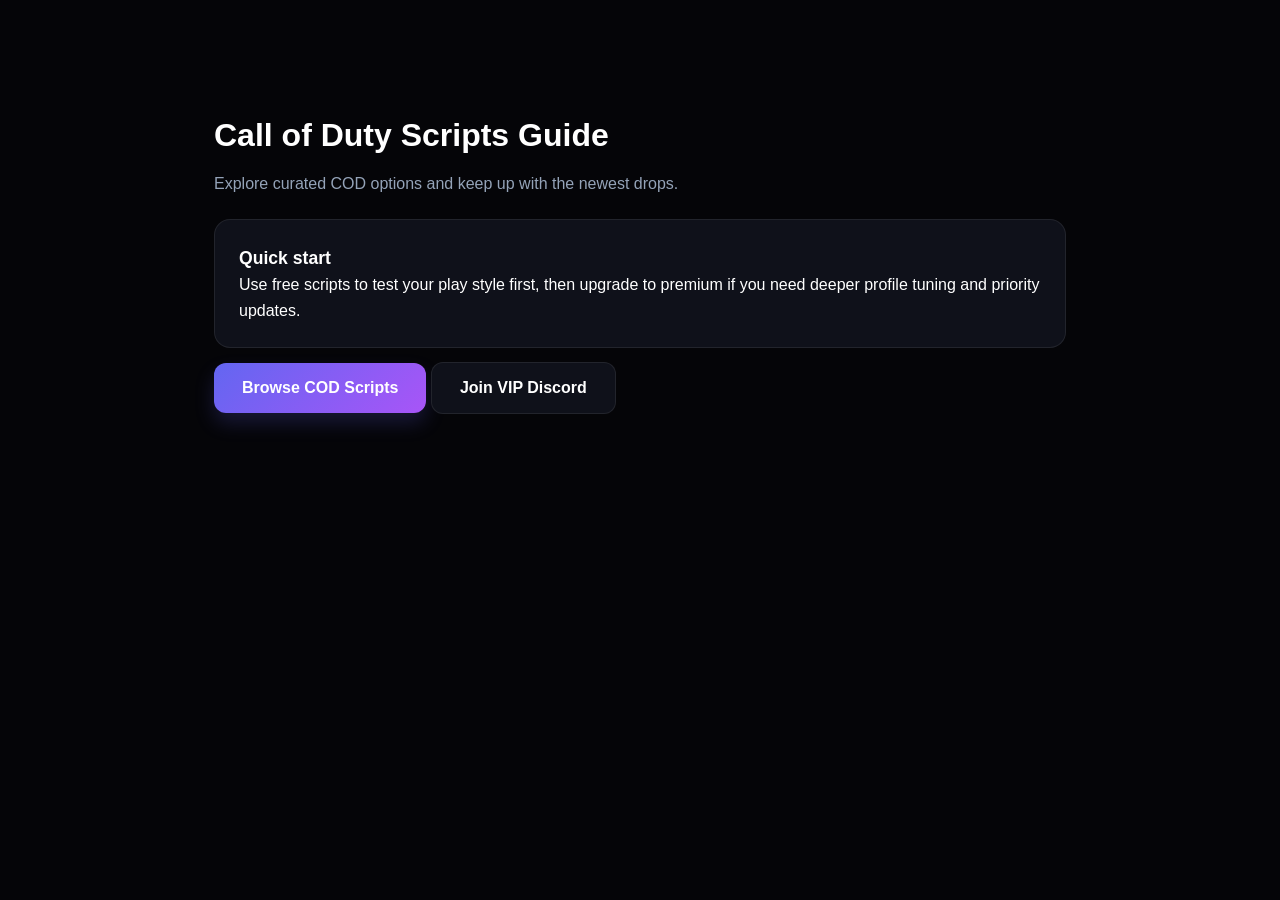
<file: cod-scripts.html>
<!DOCTYPE html>
<html lang="en">
<head>
  <meta charset="UTF-8" />
  <meta name="viewport" content="width=device-width, initial-scale=1.0" />
  <title>COD Scripts Guide | ZenScripts</title>
  <meta name="description" content="COD scripts guide for Warzone and Multiplayer players with free options, premium packs, and VIP Discord access." />
  <link rel="canonical" href="https://hub.zenscripts.pro/cod-scripts" />
  <link rel="stylesheet" href="./styles.css" />
  <script type="application/ld+json">
  {
    "@context": "https://schema.org",
    "@type": "FAQPage",
    "mainEntity": [
      {
        "@type": "Question",
        "name": "What COD script options are available?",
        "acceptedAnswer": {"@type": "Answer", "text": "ZenScripts lists free and premium options for multiple COD modes."}
      },
      {
        "@type": "Question",
        "name": "How do I get support for setup?",
        "acceptedAnswer": {"@type": "Answer", "text": "Join the VIP Discord for setup help, announcements, and support channels."}
      }
    ]
  }
  </script>
</head>
<body>
  <main class="container" style="padding-top:110px;padding-bottom:70px;max-width:900px;">
    <h1>Call of Duty Scripts Guide</h1>
    <p style="color:var(--muted);margin:10px 0 22px;">Explore curated COD options and keep up with the newest drops.</p>
    <div class="script-card" style="margin-bottom:14px;">
      <h2 style="font-size:1.1rem;">Quick start</h2>
      <p class="script-desc" style="display:block;min-height:auto;">Use free scripts to test your play style first, then upgrade to premium if you need deeper profile tuning and priority updates.</p>
    </div>
    <div class="hero-btns" style="justify-content:flex-start;">
      <a class="btn btn-primary" href="./index.html#scripts">Browse COD Scripts</a>
      <a class="btn btn-ghost" href="https://discord.gg/zenscripts" target="_blank" rel="noopener">Join VIP Discord</a>
    </div>
  </main>
</body>
</html>
</file>
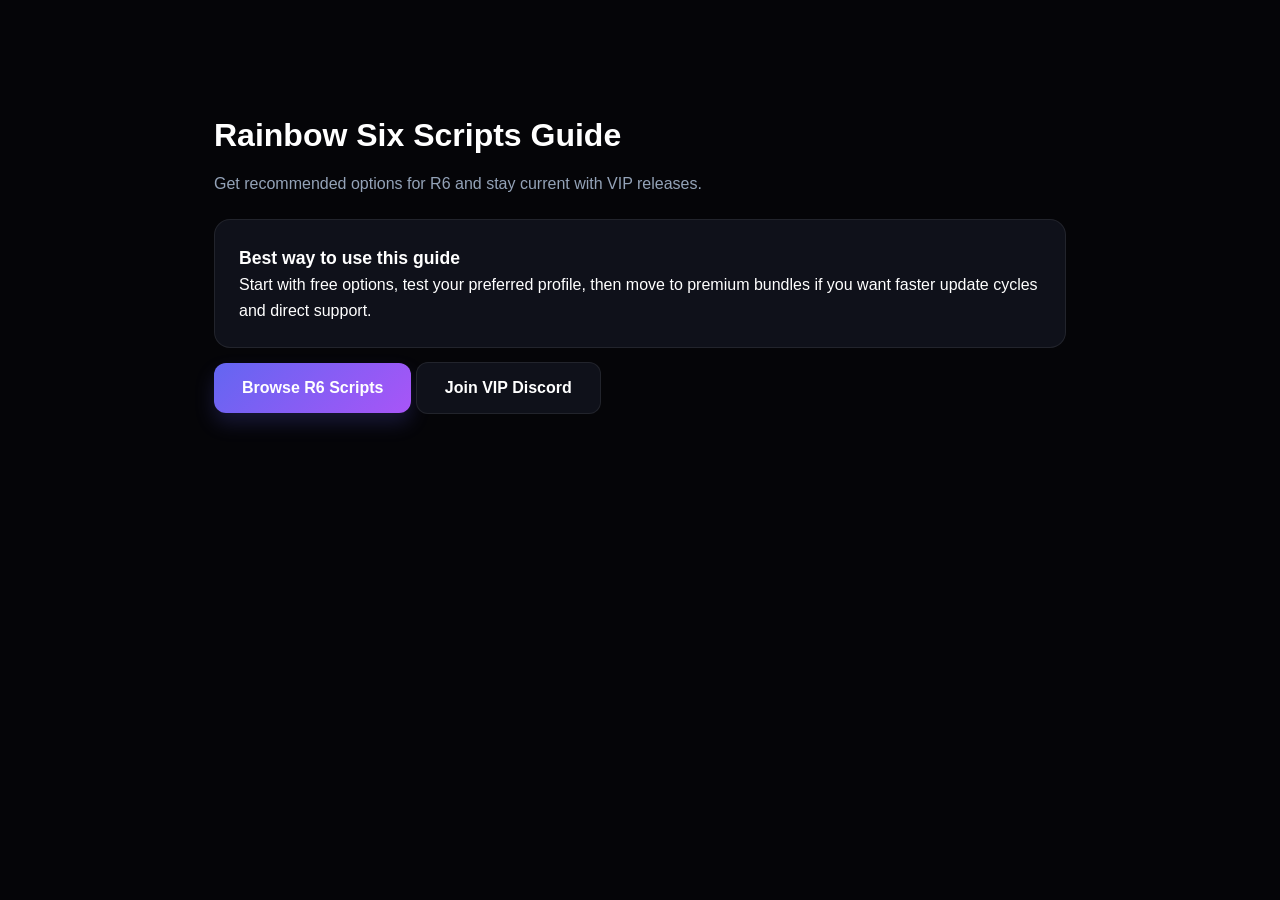
<file: r6-scripts.html>
<!DOCTYPE html>
<html lang="en">
<head>
  <meta charset="UTF-8" />
  <meta name="viewport" content="width=device-width, initial-scale=1.0" />
  <title>R6 Scripts Guide | ZenScripts</title>
  <meta name="description" content="R6 scripts guide with recommendations, setup advice, and access to VIP Discord updates and support channels." />
  <link rel="canonical" href="https://hub.zenscripts.pro/r6-scripts" />
  <link rel="stylesheet" href="./styles.css" />
  <script type="application/ld+json">
  {
    "@context": "https://schema.org",
    "@type": "FAQPage",
    "mainEntity": [
      {
        "@type": "Question",
        "name": "How do I find R6 scripts quickly?",
        "acceptedAnswer": {"@type": "Answer", "text": "Use the category filter on ZenScripts and select Rainbow Six."}
      },
      {
        "@type": "Question",
        "name": "Where are R6 updates posted first?",
        "acceptedAnswer": {"@type": "Answer", "text": "VIP Discord receives early updates, announcements, and support."}
      }
    ]
  }
  </script>
</head>
<body>
  <main class="container" style="padding-top:110px;padding-bottom:70px;max-width:900px;">
    <h1>Rainbow Six Scripts Guide</h1>
    <p style="color:var(--muted);margin:10px 0 22px;">Get recommended options for R6 and stay current with VIP releases.</p>
    <div class="script-card" style="margin-bottom:14px;">
      <h2 style="font-size:1.1rem;">Best way to use this guide</h2>
      <p class="script-desc" style="display:block;min-height:auto;">Start with free options, test your preferred profile, then move to premium bundles if you want faster update cycles and direct support.</p>
    </div>
    <div class="hero-btns" style="justify-content:flex-start;">
      <a class="btn btn-primary" href="./index.html#scripts">Browse R6 Scripts</a>
      <a class="btn btn-ghost" href="https://discord.gg/zenscripts" target="_blank" rel="noopener">Join VIP Discord</a>
    </div>
  </main>
</body>
</html>
</file>
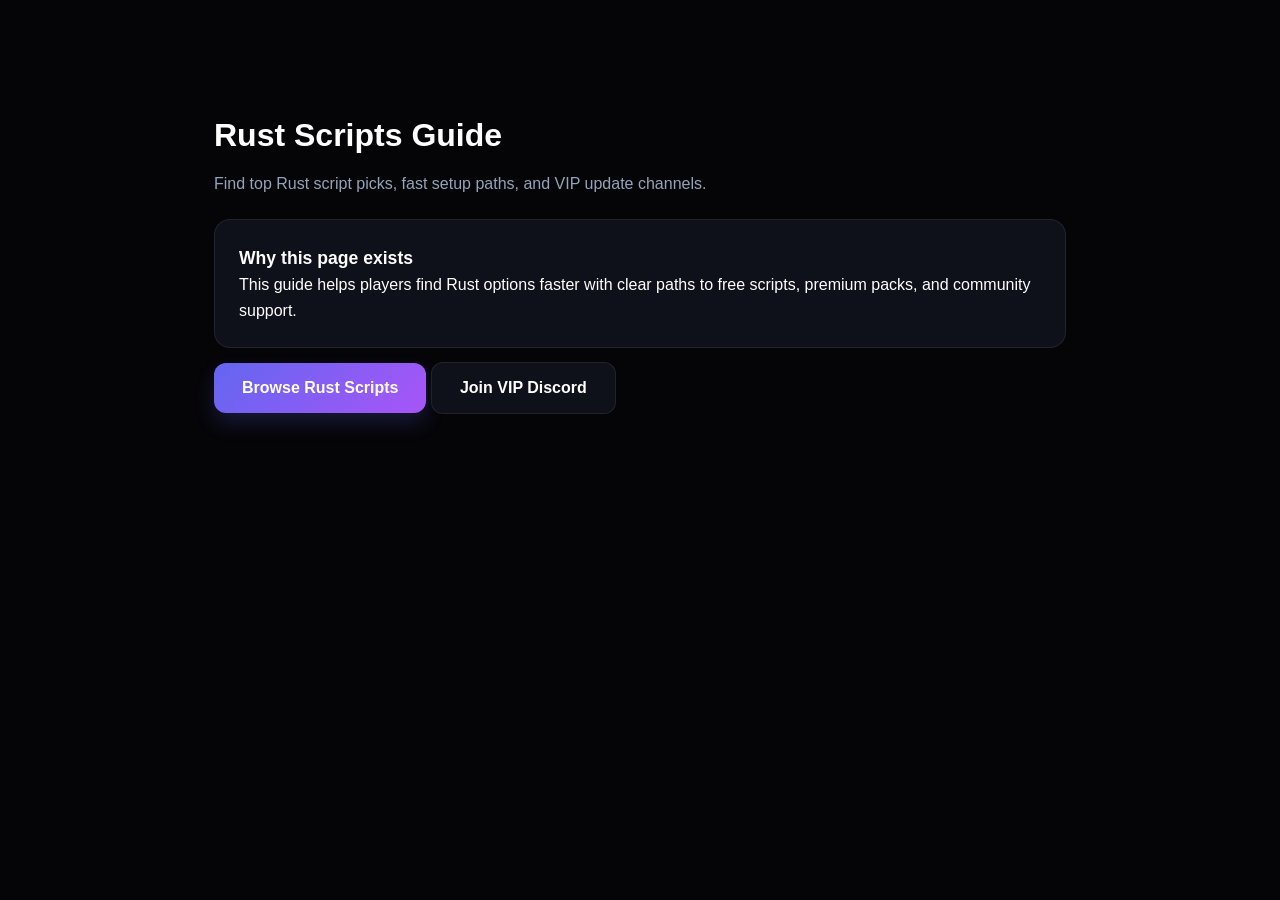
<file: rust-scripts.html>
<!DOCTYPE html>
<html lang="en">
<head>
  <meta charset="UTF-8" />
  <meta name="viewport" content="width=device-width, initial-scale=1.0" />
  <title>Rust Scripts Guide | ZenScripts</title>
  <meta name="description" content="Rust scripts guide with setup tips, category recommendations, and direct links to free and premium options on ZenScripts." />
  <link rel="canonical" href="https://hub.zenscripts.pro/rust-scripts" />
  <link rel="stylesheet" href="./styles.css" />
  <script type="application/ld+json">
  {
    "@context": "https://schema.org",
    "@type": "FAQPage",
    "mainEntity": [
      {
        "@type": "Question",
        "name": "Where can I find Rust scripts on ZenScripts?",
        "acceptedAnswer": {"@type": "Answer", "text": "Use the scripts section filter for Rust and browse free and premium options."}
      },
      {
        "@type": "Question",
        "name": "How do I get update notifications?",
        "acceptedAnswer": {"@type": "Answer", "text": "Join VIP Discord to receive early updates and announcements."}
      }
    ]
  }
  </script>
</head>
<body>
  <main class="container" style="padding-top:110px;padding-bottom:70px;max-width:900px;">
    <h1>Rust Scripts Guide</h1>
    <p style="color:var(--muted);margin:10px 0 22px;">Find top Rust script picks, fast setup paths, and VIP update channels.</p>
    <div class="script-card" style="margin-bottom:14px;">
      <h2 style="font-size:1.1rem;">Why this page exists</h2>
      <p class="script-desc" style="display:block;min-height:auto;">This guide helps players find Rust options faster with clear paths to free scripts, premium packs, and community support.</p>
    </div>
    <div class="hero-btns" style="justify-content:flex-start;">
      <a class="btn btn-primary" href="./index.html#scripts">Browse Rust Scripts</a>
      <a class="btn btn-ghost" href="https://discord.gg/zenscripts" target="_blank" rel="noopener">Join VIP Discord</a>
    </div>
  </main>
</body>
</html>
</file>
<file: styles.css>
:root {
  --bg: #050508;
  --card: #0f111a;
  --card-hover: #161925;
  --accent: #6366f1;
  --accent-alt: #a855f7;
  --grad: linear-gradient(135deg, #6366f1 0%, #a855f7 100%);
  --text: #ffffff;
  --muted: #94a3b8;
  --border: rgba(255, 255, 255, 0.08);
  --glass: rgba(15, 17, 26, 0.7);
}

* { margin: 0; padding: 0; box-sizing: border-box; }
body {
  font-family: 'Plus Jakarta Sans', sans-serif;
  background-color: var(--bg);
  color: var(--text);
  overflow-x: hidden;
  line-height: 1.6;
}

.container { max-width: 1200px; margin: 0 auto; padding: 0 24px; }
.gradient-text { background: var(--grad); -webkit-background-clip: text; -webkit-text-fill-color: transparent; }

/* NAVBAR */
.navbar {
  position: fixed; top: 0; width: 100%; height: 80px;
  z-index: 1000; transition: all 0.3s; display: flex; align-items: center;
}
.navbar.scrolled { background: var(--glass); backdrop-filter: blur(12px); border-bottom: 1px solid var(--border); }
.nav-inner { display: flex; justify-content: space-between; width: 100%; align-items: center; }
.nav-logo { display: flex; align-items: center; gap: 12px; text-decoration: none; font-weight: 800; font-size: 1.2rem; }
.nav-logo img { height: 32px; border-radius: 6px; }

/* HERO */
.hero { padding: 180px 0 100px; position: relative; text-align: center; }
.orb { position: absolute; width: 400px; height: 400px; filter: blur(120px); opacity: 0.15; z-index: -1; }
.orb-1 { top: 0; left: 10%; background: var(--accent); }
.orb-2 { bottom: 0; right: 10%; background: var(--accent-alt); }

.hero h1 { font-size: 4rem; font-weight: 800; line-height: 1.1; margin-bottom: 24px; }
.hero-badge { display: inline-flex; align-items: center; gap: 8px; padding: 8px 16px; background: rgba(99,102,241,0.1); border: 1px solid rgba(99,102,241,0.2); border-radius: 100px; color: #818cf8; font-size: 0.85rem; margin-bottom: 20px; }

/* BUTTONS */
.btn { padding: 12px 28px; border-radius: 12px; font-weight: 700; cursor: pointer; transition: 0.3s; display: inline-flex; align-items: center; gap: 10px; border: none; text-decoration: none; }
.btn-primary { background: var(--grad); color: white; box-shadow: 0 10px 20px rgba(99, 102, 241, 0.2); }
.btn-primary:hover { transform: translateY(-3px); box-shadow: 0 15px 30px rgba(99, 102, 241, 0.4); }
.btn-ghost { background: var(--card); border: 1px solid var(--border); color: white; }
.btn-ghost:hover { background: var(--card-hover); }

/* PARTNER CARDS */
.partners-grid { display: grid; grid-template-columns: repeat(auto-fit, minmax(350px, 1fr)); gap: 24px; margin-top: 50px; }
.partner-card {
  background: var(--card); border: 1px solid var(--border); border-radius: 20px; padding: 32px;
  text-decoration: none; color: inherit; transition: 0.3s;
}
.partner-card:hover { transform: translateY(-10px); border-color: var(--accent); background: var(--card-hover); }
.partner-logo { height: 40px; margin-bottom: 20px; }

/* SCRIPTS GRID */
.scripts-grid { display: grid; grid-template-columns: repeat(auto-fill, minmax(300px, 1fr)); gap: 20px; }
.script-card {
  background: var(--card); border: 1px solid var(--border); border-radius: 16px; padding: 24px;
  transition: 0.3s; display: flex; flex-direction: column; cursor: pointer;
}
.script-card:hover { border-color: var(--accent); transform: scale(1.02); background: var(--card-hover); }

/* AD BANNERS */
.ad-container { margin: 40px 0; }
.ad-banner {
  display: flex; justify-content: space-between; align-items: center; padding: 24px;
  border: 1px dashed var(--accent); background: rgba(99, 102, 241, 0.03); border-radius: 16px;
  text-decoration: none; color: inherit; transition: 0.3s;
}
.ad-banner:hover { background: rgba(99, 102, 241, 0.08); transform: translateY(-2px); }

/* ANIMATIONS */
.reveal { opacity: 0; transform: translateY(30px); transition: all 0.8s ease-out; }
.reveal.active { opacity: 1; transform: translateY(0); }

.animate-in { animation: fadeInUp 0.8s forwards; opacity: 0; }
.delay-1 { animation-delay: 0.2s; }
.delay-2 { animation-delay: 0.4s; }
.delay-3 { animation-delay: 0.6s; }

@keyframes fadeInUp {
  from { opacity: 0; transform: translateY(20px); }
  to { opacity: 1; transform: translateY(0); }
}

@media (max-width: 768px) {
  .hero h1 { font-size: 2.5rem; }
  .nav-links { display: none; }
}
</file>
